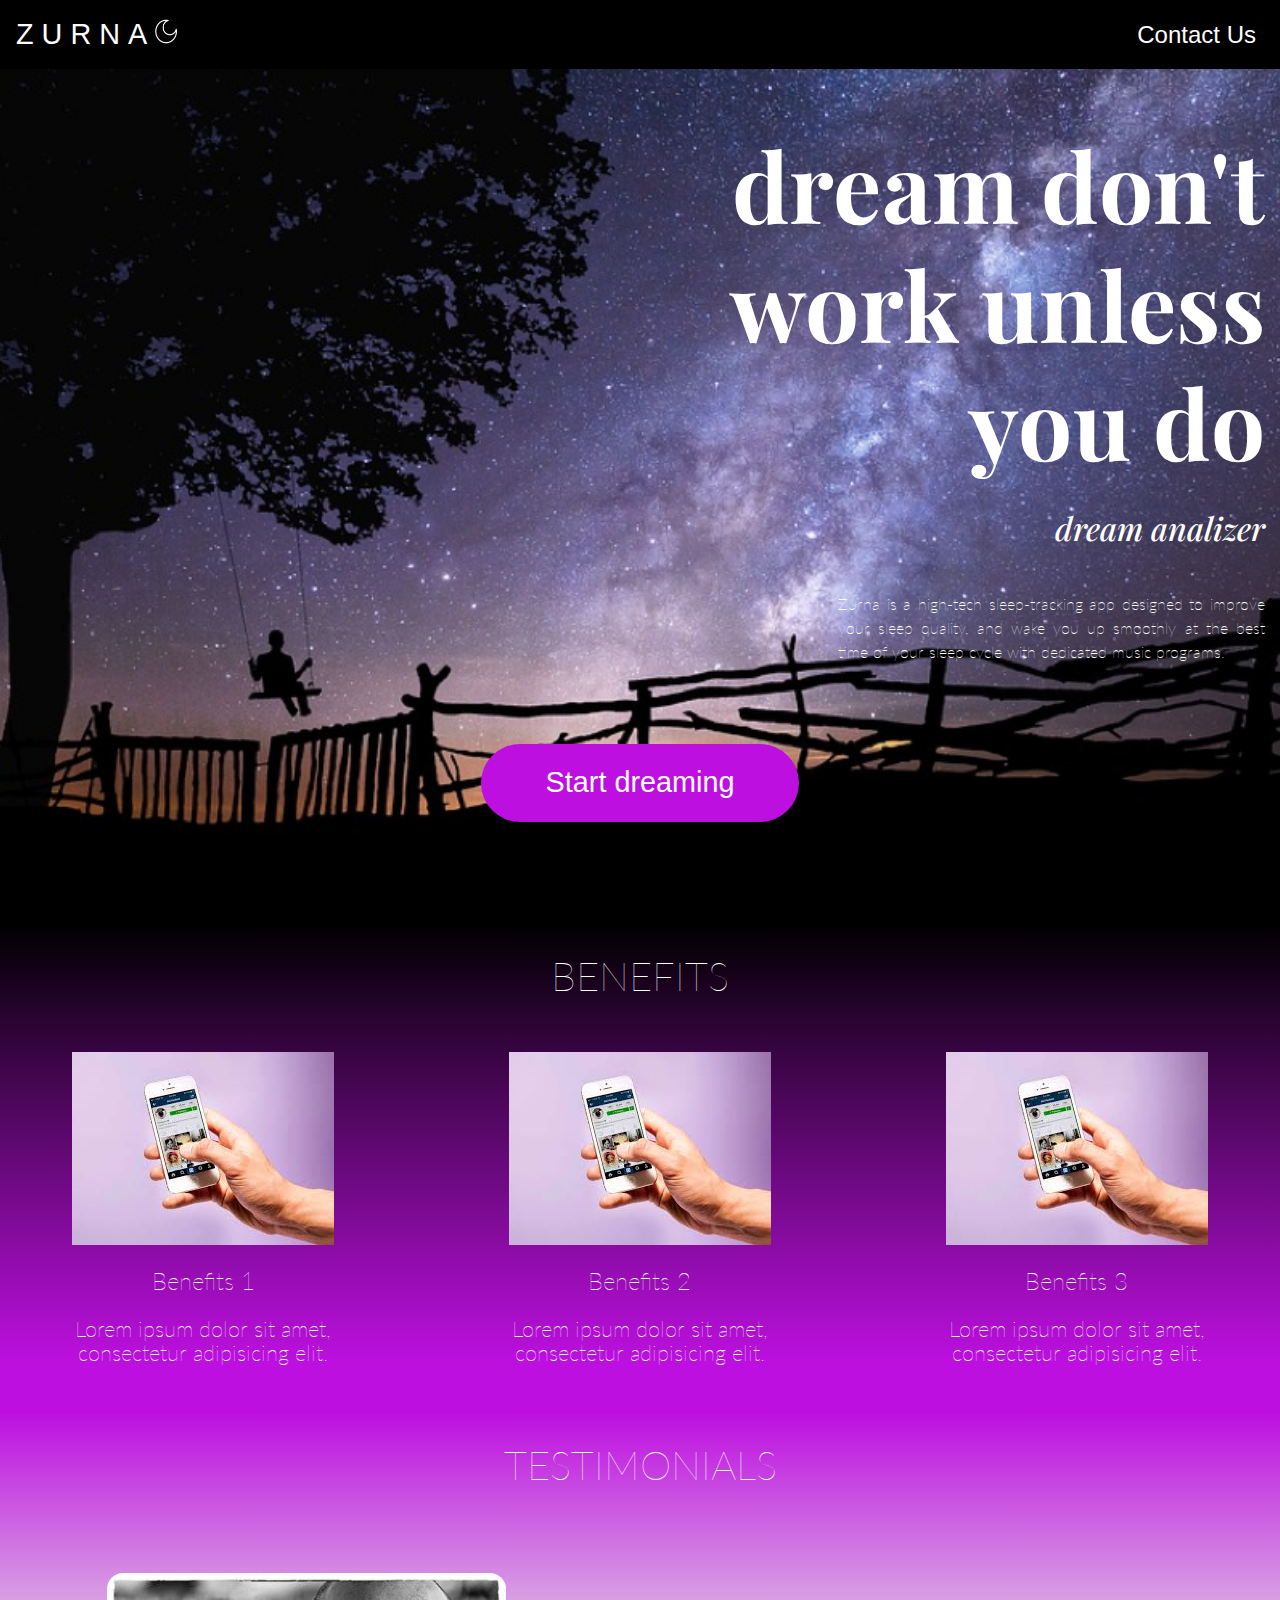
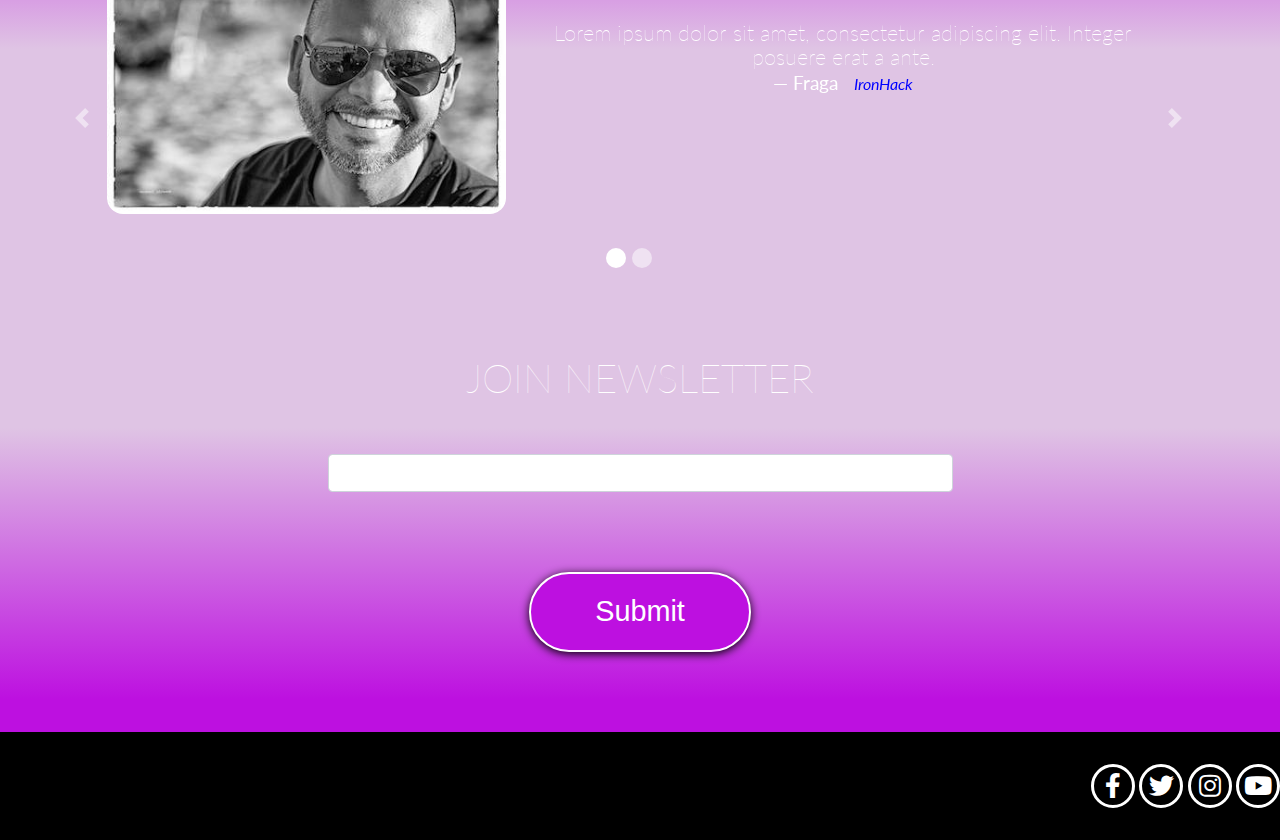
<file: index.html>
<!DOCTYPE html>
<html>
  <head>
    <meta charset="utf-8">
    <title>ZURNA</title>
    <!-- FAVICON -->
    <link rel="apple-touch-icon" sizes="57x57" href="images/favicons/apple-icon-57x57.png">
    <link rel="apple-touch-icon" sizes="60x60" href="images/favicons/apple-icon-60x60.png">
    <link rel="apple-touch-icon" sizes="72x72" href="images/favicons/apple-icon-72x72.png">
    <link rel="apple-touch-icon" sizes="76x76" href="images/favicons/apple-icon-76x76.png">
    <link rel="apple-touch-icon" sizes="114x114" href="images/favicons/apple-icon-114x114.png">
    <link rel="apple-touch-icon" sizes="120x120" href="images/favicons/apple-icon-120x120.png">
    <link rel="apple-touch-icon" sizes="144x144" href="images/favicons/apple-icon-144x144.png">
    <link rel="apple-touch-icon" sizes="152x152" href="images/favicons/apple-icon-152x152.png">
    <link rel="apple-touch-icon" sizes="180x180" href="images/favicons/apple-icon-180x180.png">
    <link rel="icon" type="image/png" sizes="192x192"  href=images/favicons"/android-icon-192x192.png">
    <link rel="icon" type="image/png" sizes="32x32" href="images/favicons/favicon-32x32.png">
    <link rel="icon" type="image/png" sizes="96x96" href="images/favicons/favicon-96x96.png">
    <link rel="icon" type="image/png" sizes="16x16" href="images/favicons/favicon-16x16.png">
    <link rel="manifest" href="images/favicons/manifest.json">
    <meta name="msapplication-TileColor" content="#ffffff">
    <meta name="msapplication-TileImage" content="/ms-icon-144x144.png">
    <meta name="theme-color" content="#ffffff">
        <meta name="viewport" content="width=device-width, initial-scale=1, shrink-to-fit=no">
    <!-- BOOTSTRAP -->
    <link rel="stylesheet" href="https://maxcdn.bootstrapcdn.com/bootstrap/4.0.0/css/bootstrap.min.css" integrity="sha384-Gn5384xqQ1aoWXA+058RXPxPg6fy4IWvTNh0E263XmFcJlSAwiGgFAW/dAiS6JXm" crossorigin="anonymous">

    <!-- FONT AWESOME -->
    <link href="https://use.fontawesome.com/releases/v5.0.8/css/all.css" rel="stylesheet">

    <!-- GOOGLE FONTS -->
    <link href="https://fonts.googleapis.com/css?family=Lato:300,400,400i,900" rel="stylesheet">
    <link href="https://fonts.googleapis.com/css?family=Playfair+Display:400,400i,700,700i,900,900i" rel="stylesheet">

    <!-- CUSTOM CSS -->
    <link rel="stylesheet" href="css/styles.css">

   </head>


   <body>
   <!--  //////////////////////HEADER/////////////////-->
    <header>
      <!-- NAV -->
     <nav class="navbar navbar-expand-md navbar-dark bg-nav">
          <a href="/" class="navbar-brand">ZURNA<img src="images/fragachemoonlogo2x.png" height="25px" alt="moon" class="align-baseline"></a>
              <button class="navbar-toggler" type="button" data-toggle="collapse" data-target="#navbar7">
              <span class="navbar-toggler-icon"></span>
              </button>
          <div class="navbar-collapse collapse justify-content-stretch"   id="navbar7">
              <ul class="navbar-nav ml-auto">
                  <li class="nav-item">
                      <a class="nav-link" href="mailto: fragache@gmail.com">Contact Us</a>
                  </li>
              </ul>
          </div>
      </nav>



    </header>
    <!-- ///////////////////////////// -->
    <div class="jumbotron jumbotron-fluid my-0">
        <div class="container-fluid">
          <div class="row row4">
            <div class="col-md-6 text-center">
              <!-- SPACER -->
            </div>
            <div class="col-md-6 text-right">
                  <h1 class="display-1 text-right">dream don't</h1>
                  <h1 class="display-1 text-right">work unless</h1>
                  <h1 class="display-1 text-right">you do</h1>
                  <h2 class= "text1 text-right my-5">dream analizer</h2>
                  <p  class= "paragraph text-justify"> Zurna is a high-tech sleep-tracking app designed to  improve your sleep quality, and wake you up smoothly at the best time of your sleep cycle with dedicated music programs.
                  </p>

          </div>
          <div class="col-md-12 text-center">
            <a href="#" class="btn btn-cta text-center">Start dreaming</a>
          </div>
        </div>
      </div>
    </div>

    </div>

    <div class="container-fluid px-0">


      <!--/////////////////////////////////  -->

      <div class="row row5 benefits">
          <div class="col-md-12">
            <h1 class= "text-center">BENEFITS</h1>
          </div> <!-- col-md-12 -->


        <div class="col-md-4 text-center">
          <img src="images/square.jpeg" alt="Benefits 1">
          <h2 class= "text-center my-4">Benefits 1</h2>
          <p class="text-center px-4">Lorem ipsum dolor sit amet, consectetur adipisicing elit.</p>
          </div> <!-- col-md-4 -->

          <div class="col-md-4 text-center">
            <img src="images/square.jpeg" alt="Benefits 2">
          <h2 class= "text-center my-4">Benefits 2</h2>
          <p class="text-center px-4">Lorem ipsum dolor sit amet, consectetur adipisicing elit.</p>
          </div> <!-- col-md-4 -->

          <div class="col-md-4 text-center">
            <img src="images/square.jpeg" alt="Benefits 3">
          <h2 class= "text-center my-4">Benefits 3</h2>
          <p class="text-center px-4">Lorem ipsum dolor sit amet, consectetur adipisicing elit.</p>
        </div> <!-- col-md-4 -->
      </div><!-- row -->
      <!--/////////////////////////////TESTIMONIAL//////////  -->
     <!-- TESTIMONIAL WITH CAROUSEL -->
     <div class="row testimonials testimonials-carousel">
      <div class="col-md-12">
       <h1 class="text-center">TESTIMONIALS</h1>
      </div> <!-- col-md-12 -->
      <div id="carouselExampleIndicators" class="carousel slide pb-5" data-ride="carousel">
       <ol class="carousel-indicators">
        <li data-target="#carouselExampleIndicators" data-slide-to="0" class="active"></li>
        <li data-target="#carouselExampleIndicators" data-slide-to="1"></li>
       </ol>
       <div class="carousel-inner">
        <div class="carousel-item active">
         <!-- TESTIMONIAL 1 -->
         <div class="row row6">
          <div class="col-md-1">
           <!-- SPACING -->
          </div> <!-- col-md-1 -->
          <div class="col-md-4 text-center img-testimonial">
           <!-- IMAGE -->
           <img class="img-fluid" src="images/che copy.jpg" alt="Savy is on Pixabay everyone">
          </div> <!-- col-md-4 -->
          <div class="col-md-6 text-center text-testimonial">
           <!-- TEXT -->
           <blockquote class="blockquote">
             <p class="mb-0">Lorem ipsum dolor sit amet, consectetur adipiscing elit. Integer posuere erat a ante.</p>
             <footer class="blockquote-footer">Fraga<cite title="Source Title" class="ml-3">IronHack</cite>
             </footer>
           </blockquote>
          </div> <!-- col-md-6 -->
          <div class="col-md-1">
           <!-- SPACING -->
          </div> <!-- col-md-1 -->
         </div> <!-- END OF row TESTIMONIAL 1-->
        </div>
        <div class="carousel-item">
         <!-- TESTIMONIAL 2 -->
         <div class="row row6">
          <div class="col-md-1">
           <!-- SPACING -->
          </div> <!-- col-md-1 -->
          <div class="col-md-4 text-center img-testimonial">
           <!-- IMAGE -->
           <img class="img-fluid" src="images/testimonial.jpg" alt="Savy is on Pixabay everyone">
          </div> <!-- col-md-4 -->
          <div class="col-md-6 text-center text-testimonial">
           <!-- TEXT -->
           <blockquote class="blockquote">
             <p class="mb-0">Lorem ipsum dolor sit amet, consectetur adipiscing elit. Integer posuere erat a ante.</p>
             <footer class="blockquote-footer">Savy<cite title="Source Title" class="ml-3">IronHack</cite>
             </footer>
           </blockquote>
          </div> <!-- col-md-6 -->
          <div class="col-md-1">
           <!-- SPACING -->
          </div> <!-- col-md-1 -->
         </div> <!-- END OF row TESTIMONIAL 1-->
        </div>
       </div>
       <a class="carousel-control-prev" href="#carouselExampleIndicators" role="button" data-slide="prev">
        <span class="carousel-control-prev-icon" aria-hidden="true"></span>
        <span class="sr-only">Previous</span>
       </a>
       <a class="carousel-control-next" href="#carouselExampleIndicators" role="button" data-slide="next">
        <span class="carousel-control-next-icon" aria-hidden="true"></span>
        <span class="sr-only">Next</span>
       </a>
      </div>
     </div> <!-- END OF ROW -->
      <!-- /////////////////////////////NEWSLETTER////////////////// -->


      <div class="row row8 newsletter">


        <div class="col-md-3">
          <!-- SPACER//////////////////// -->
        </div><!--  col-md-3 -->

          <div class="col-md-6">
            <h1 class="text-center">JOIN NEWSLETTER</h1>
            <!--FORM//////////////////////  -->
            <form accion="http://formspree.io/fragache@gmail.com"method="post" class="text-center">
              <div class="form-group">
                <input type="email" class="form-control" id="exampleInputEmail1" aria-describedby="emailHelp" >
              </div>
             <button type="submit" class="btn btn-cta btn-newletter mb-5">Submit</button>
            </form>

          </div><!--  com-md-6 -->

          <div class="col-md-3">
            <!-- SPACER//////////////////// -->
          </div><!--  col-md-3 -->

      </div><!--  row8 -->






      <!--//////////////////FOOTER////////////////////////////////// -->

      <div class="row row7 footer mb-0">
        <div class="col-md-12 text-right">
          <!-- facebok link -->
          <a href="https://www.facebook.com/" target="_blank">
          <i class="fab fa-facebook-f rounded-circle"></i>
          </a>
          <!--  Twiter link-->
          <a href="https://www.twitter.com/" target="_blank">
          <i class="fab fa-twitter rounded-circle"></i>
          </a>
          <!-- instagram link -->
          <a href="https://www.instagram.com/" target="_blank">
          <i class="fab fa-instagram rounded-circle"></i>
          </a>
          <!-- Youtube Link -->
          <a href="https://www.Youtube.com/" target="_blank">
          <i class="fab fa-youtube rounded-circle"></i>
          </a>
        </div><!--  col-md-12 -->
      </div><!--  row7 footer -->


    </div>




<!-- container -->


    <!-- BOOTSTRAPS JS -->

    <script src="https://code.jquery.com/jquery-3.2.1.slim.min.js" integrity="sha384-KJ3o2DKtIkvYIK3UENzmM7KCkRr/rE9/Qpg6aAZGJwFDMVNA/GpGFF93hXpG5KkN" crossorigin="anonymous"></script>
    <script src="https://cdnjs.cloudflare.com/ajax/libs/popper.js/1.12.9/umd/popper.min.js" integrity="sha384-ApNbgh9B+Y1QKtv3Rn7W3mgPxhU9K/ScQsAP7hUibX39j7fakFPskvXusvfa0b4Q" crossorigin="anonymous"></script>
    <script src="https://maxcdn.bootstrapcdn.com/bootstrap/4.0.0/js/bootstrap.min.js" integrity="sha384-JZR6Spejh4U02d8jOt6vLEHfe/JQGiRRSQQxSfFWpi1MquVdAyjUar5+76PVCmYl" crossorigin="anonymous"></script>


  </body>
</html>
</file>
<file: css/styles.css>
/* ////////////////NAV */
.bg-nav{
  background-color: #000;
}

.navbar-dark .navbar-nav .nav-link {
  color: white;
  font-size:1.5rem;
}

.navbar-dark .navbar-brand {
    color: #fff;
    font-size: 1.8rem;
    letter-spacing: .5rem;
}

.navbar-dark .navbar-nav .nav-link:focus, .navbar-dark .navbar-nav .nav-link:hover {
    color: #DFC4E4;
}

.navbar-dark .navbar-nav .nav-link:focus, .navbar-dark .navbar-nav .nav-link:active {
    color: #caaad0;
}



.navbar-brand{
  color: white;
}


/* JUMBOTRON////////////////// */

.jumbotron {

 padding: 3rem 0;
 height: 95vh;
 background-color: gray;
 /* image by NeuPaddy */
 background-image: url("../images/bg-jumbotron.png");
 background-repeat: no-repeat;
 background-size: cover;
 background-position: center center;

}

/* FONTS //////////////// */

h1 {
  margin: 0.5rem 0 4rem 0;
}


.display-1 {
  color: white;
  font-family: 'Playfair Display', serif;
  font-style: normal;
  line-height: 3.4rem;
  font-weight: bold;
  letter-spacing: 0.30px;

}
.text1 {
  font-family: 'Playfair Display', serif;
  font-style: italic;
  line-height: 2rem;
  color: white;

}
.paragraph {
  color: white;
  font-family: 'Lato', sans-serif;
  font-style: normal;
  line-height: 1.5rem;
  font-weight: lighter;
  margin-left:30%;

}

.btn-cta {
    font-size: 19px;
    margin-top: 4rem;
    background-color: #BD10E0;
    border-radius: 4rem;
    padding: 1rem 4rem;
    font-size: 1.8rem;
    color: white;
}



a.btn-cta:hover {
    background-color: #DFC4E4;
    color: white;
}


/* BENEFITS ///////////// */
.benefits{
      /* Permalink - use to edit and share this gradient: http://colorzilla.com/gradient-editor/#000000+0,bd10e0+90,bd10e0+90 */
    background: #000000; /* Old browsers */
    background: -moz-linear-gradient(top,  #000000 0%, #bd10e0 90%, #bd10e0 90%); /* FF3.6-15 */
    background: -webkit-linear-gradient(top,  #000000 0%,#bd10e0 90%,#bd10e0 90%); /* Chrome10-25,Safari5.1-6 */
    background: linear-gradient(to bottom,  #000000 0%,#bd10e0 90%,#bd10e0 90%); /* W3C, IE10+, FF16+, Chrome26+, Opera12+, Safari7+ */
    filter: progid:DXImageTransform.Microsoft.gradient( startColorstr='#000000', endColorstr='#bd10e0',GradientType=0 ); /* IE6-9 */

}

.benefits h1{
  color: white;
  font-family: 'Lato', sans-serif;
  font-style: normal;
  line-height: 1.5rem;
  font-weight: lighter;
}

.benefits h2{
  color: white;
  font-family: 'Lato', sans-serif;
  font-style: normal;
  line-height: 1.5rem;
  font-weight: lighter;
  font-size: 1.5rem;
}
.benefits p{
  color: white;
  font-family: 'Lato', sans-serif;
  font-style: normal;
  line-height: 1.5rem;
  font-weight: lighter;
  font-size: 1.4rem;
}

/* TESTIMONIALS///////////////// */
.testimonials{

  /* Permalink - use to edit and share this gradient: http://colorzilla.com/gradient-editor/#bd10e0+0,dfc4e4+46 */
  background: #bd10e0; /* Old browsers */
  background: -moz-linear-gradient(top,  #bd10e0 0%, #dfc4e4 46%); /* FF3.6-15 */
  background: -webkit-linear-gradient(top,  #bd10e0 0%,#dfc4e4 46%); /* Chrome10-25,Safari5.1-6 */
  background: linear-gradient(to bottom,  #bd10e0 0%,#dfc4e4 46%); /* W3C, IE10+, FF16+, Chrome26+, Opera12+, Safari7+ */
  filter: progid:DXImageTransform.Microsoft.gradient( startColorstr='#bd10e0', endColorstr='#dfc4e4',GradientType=0 ); /* IE6-9 */

  padding: 5rem 0;
}

.testimonials h1{
  color: white;
  font-family: 'Lato', sans-serif;
  font-style: normal;
  line-height: 1.5rem;
  font-weight: lighter;
}

.testimonials p{
  color: white;
  font-family: 'Lato', sans-serif;
  font-style: normal;
  line-height: 1.5rem;
  font-weight: lighter;
  font-size: 1.4rem;
}

.img-testimonial .img-fluid{
  border-radius: 1rem;
}

.text-testimonial{
   padding: 3rem 0;

}


blockquote p {
font-size: 1.5rem;
color: #orange;
font-family: Lato,sans-serif;
font-weight: lighter;
}


.blockquote footer {
  font-size: 1.2rem;
  color: white;
  font-family: Lato,sans-serif;
}

.blockquote footer cite {
  font-size: 1rem;
  color: blue;
  font-family: lato,sans-serif;

}
.carousel-indicators li {
  height: 20px;
  border-radius: 20px;
  width: 20px;
}

/* NEWSLETTER */

.newsletter {
  /* Permalink - use to edit and share this gradient: http://colorzilla.com/gradient-editor/#dfc4e4+25,bd10e0+92,bd10e0+92 */
  background: #dfc4e4; /* Old browsers */
  background: -moz-linear-gradient(top,  #dfc4e4 25%, #bd10e0 92%, #bd10e0 92%); /* FF3.6-15 */
  background: -webkit-linear-gradient(top,  #dfc4e4 25%,#bd10e0 92%,#bd10e0 92%); /* Chrome10-25,Safari5.1-6 */
  background: linear-gradient(to bottom,  #dfc4e4 25%,#bd10e0 92%,#bd10e0 92%); /* W3C, IE10+, FF16+, Chrome26+, Opera12+, Safari7+ */
  filter: progid:DXImageTransform.Microsoft.gradient( startColorstr='#dfc4e4', endColorstr='#bd10e0',GradientType=0 ); /* IE6-9 */

}
.newsletter h1{
  color: white;
  font-family: 'Lato', sans-serif;
  font-style: normal;
  line-height: 1.5rem;
  font-weight: lighter;
}


.btn-newletter{
  border: 2px solid white;
  box-shadow: 0px 2px 10px #000;
}


/* footer style */

.footer{
 background-color: #000;
padding: 1rem 0rem;

}

.footer a:hover i{
    color: purple;
    background-color: purple
}

.footer a:visited i{
    color: white;
    background-color: purple;
}

.footer a:active i{
    color: white;
    background-color: purple;
}
.fab {
  font-size: 25px;
  color: #ffffff;
  border: 3px solid #ffffff;
  padding: 6.5px 2.5px;
  width: 44px;
  height: 44px;
  text-align: center;
  color: white


}






.bnt-primary {
border-radius: 15rem;

}



.row {
   padding: 2rem 0rem;
}

.row .row {
  margin: 0rem;
}
</file>
